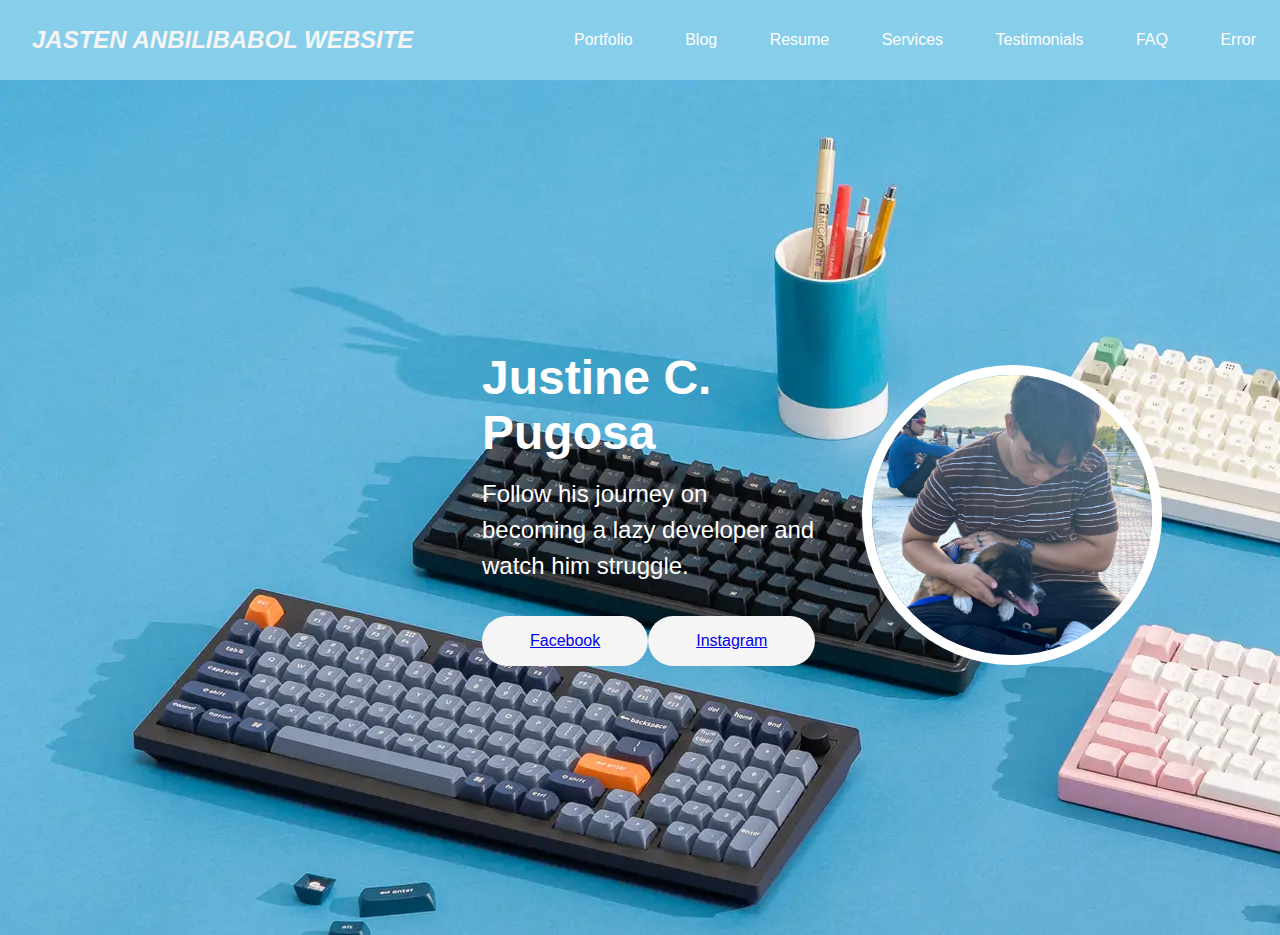
<file: FINAL PROJECT JAS/Index.html>
<!DOCTYPE html>
<html lang="en">
  <head>
    <meta charset="UTF-8" />
    <meta name="viewport" content="width=device-width, initial-scale=1.0" />
    <title>Document</title>
    <link rel="stylesheet" href="style.css" />
    <title> Justine - Wanna be Web Developer</title>
  </head>
  <body>
    <nav>
      <div class="logo">JASTEN ANBILIBABOL WEBSITE</div>
      <div class="nav-items">
        <a href="portfolio.html" target="_self">Portfolio</a> 
        <a href="blog.html" target="_self">Blog</a> 
        <a href="resume.html" target="_self">Resume</a> 
        <a href="services.html" target="_self">Services</a> 
        <a href="testimonials.html" target="_self">Testimonials</a> 
        <a href="faq.html" target="_self">FAQ</a> 
        <a href="error.html" target="_self">Error</a>
      </div>
    </nav>
    <section class="hero">
      <div class="hero-container">
        <div class="column-left">
          <h1>Justine C. Pugosa</h1>
          <p>
            Follow his journey on becoming a lazy developer and watch him struggle.
          </p>
          <div style="display: flex; justify-content: space-between;">
            <button><a href="https://www.facebook.com/profile.php?id=100005054207232" target="_blank">Facebook</a></button>
            <button><a href="https://www.instagram.com/jasu.doit/" target="_blank">Instagram</a></button>
          </div>
        </div>
        <h4>
            <div style="background-color: transparent; color: whitesmoke; padding: 15px;" class="social-links">
                <img src="Jas.jpg" alt="My Profile" width="200" height="250">
                </div>
        </h4>
      </div>
    </section>
  </body>
</html>
</file>
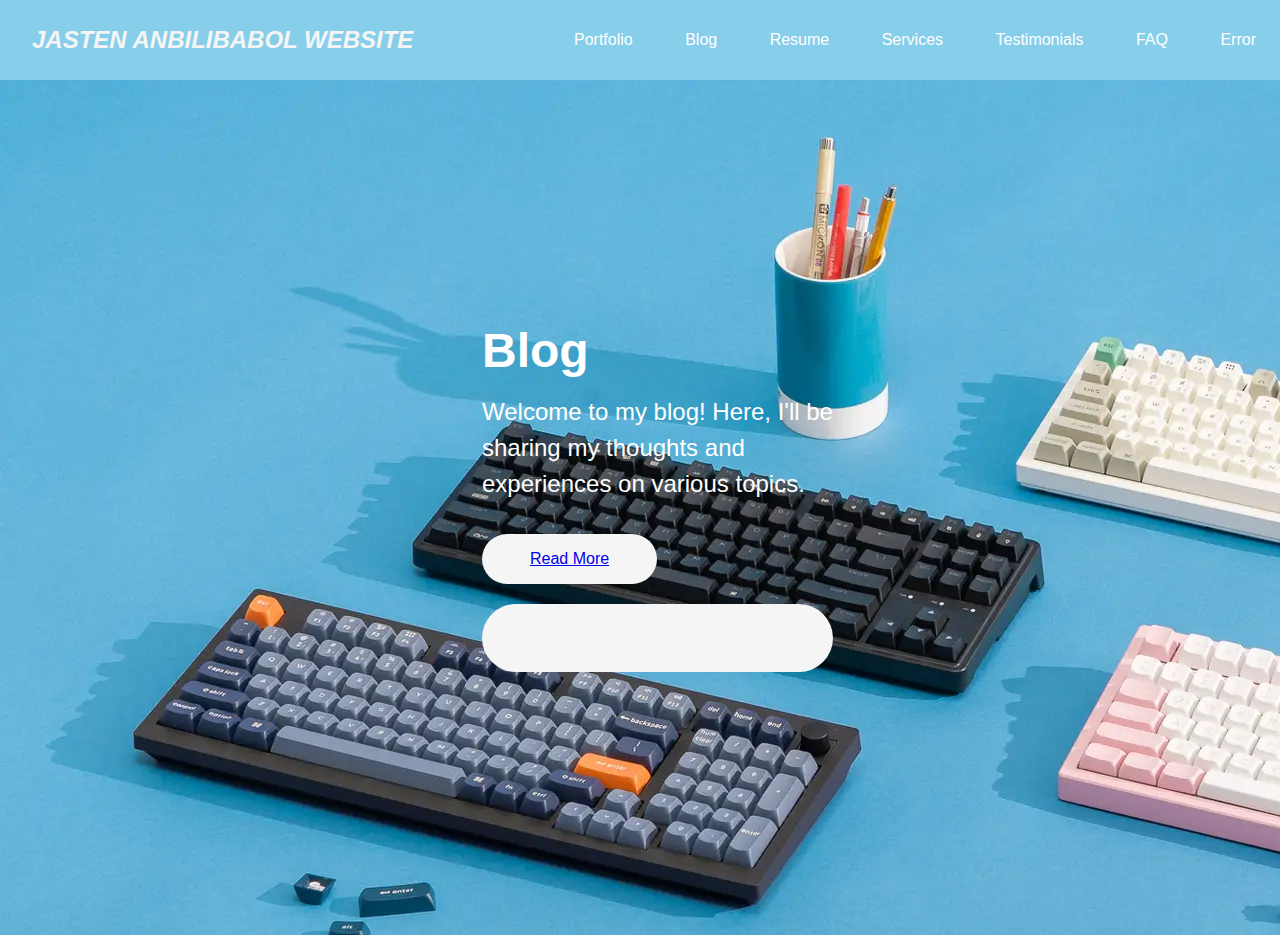
<file: FINAL PROJECT JAS/blog.html>
<!DOCTYPE html>
<html lang="en">
<head>
  <meta charset="UTF-8" />
  <meta name="viewport" content="width=device-width, initial-scale=1.0" />
  <title>Blog</title>
  <link rel="stylesheet" href="blog.css" />
</head>
<body>
  <nav>
    <div class="logo">JASTEN ANBILIBABOL WEBSITE</div>
    <div class="nav-items">
      <a href="portfolio.html" target="_self">Portfolio</a> 
      <a href="blog.html" target="_self">Blog</a> 
      <a href="resume.html" target="_self">Resume</a> 
      <a href="services.html" target="_self">Services</a> 
      <a href="testimonials.html" target="_self">Testimonials</a> 
      <a href="faq.html" target="_self">FAQ</a> 
      <a href="error.html" target="_self">Error</a>
    </div>
  </nav>
  <section class="hero">
    <div class="hero-container">
      <div class="column-left">
        <h1>Blog</h1>
        <p>Welcome to my blog! Here, I'll be sharing my thoughts and experiences on various topics.</p>
        <button><a href="#" target="_self">Read More</a></button>
        <div class="go-back">
          <button><a href="index.html" class="nav-button">Go back to home page</a></button>
        </div>
      </div>
    </div>
  </section>
</body>
</html>
</file>
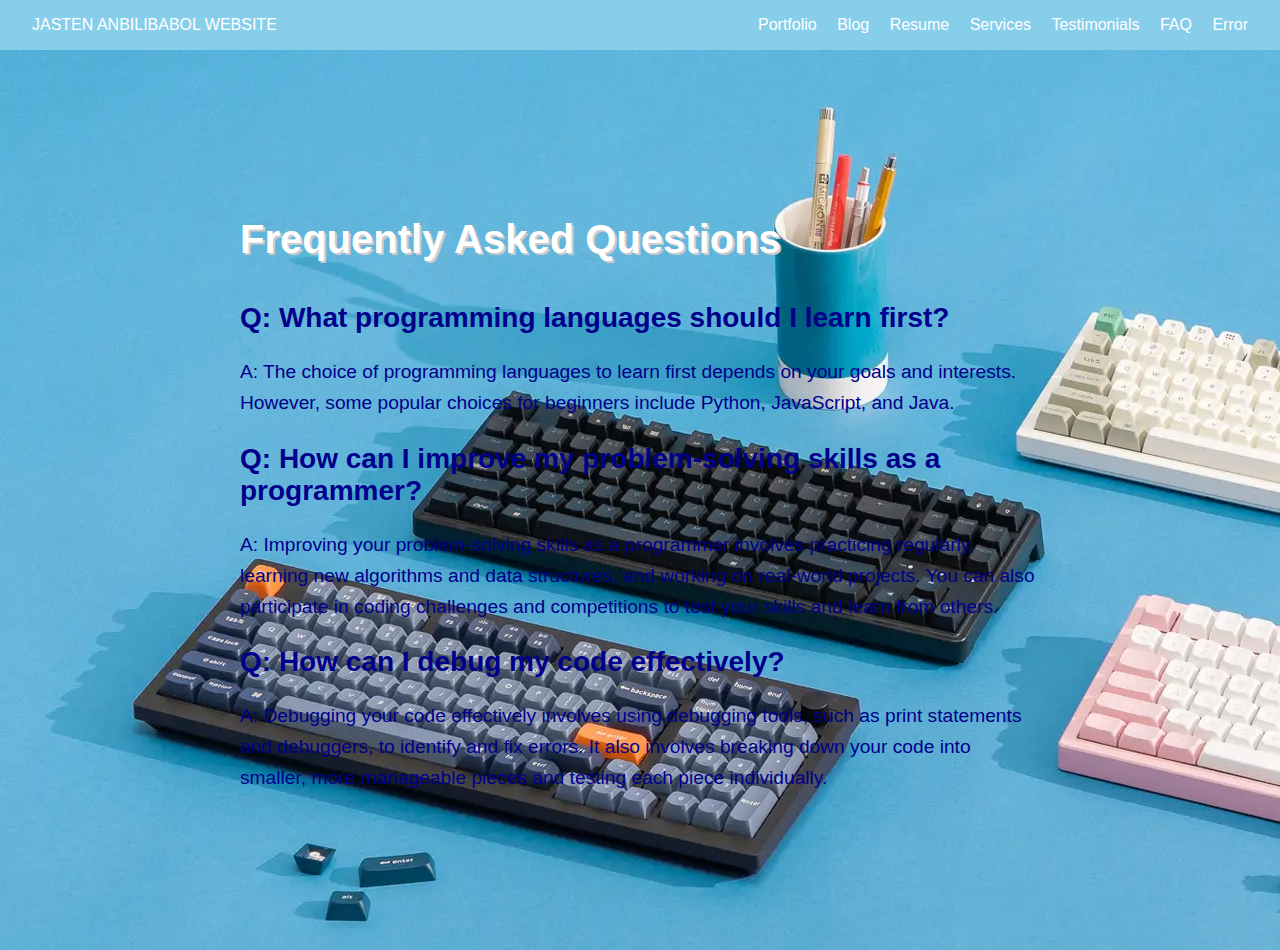
<file: FINAL PROJECT JAS/faq.html>
<!DOCTYPE html>
<html lang="en">
<head>
  <meta charset="UTF-8" />
  <meta name="viewport" content="width=device-width, initial-scale=1.0" />
  <title>FAQ</title>
  <link rel="stylesheet" href="faq.css" />
</head>
<body>
  <nav>
    <div class="logo">JASTEN ANBILIBABOL WEBSITE</div>
    <div class="nav-items">
      <a href="portfolio.html" target="_self">Portfolio</a> 
      <a href="blog.html" target="_self">Blog</a> 
      <a href="resume.html" target="_self">Resume</a> 
      <a href="services.html" target="_self">Services</a> 
      <a href="testimonials.html" target="_self">Testimonials</a> 
      <a href="faq.html" target="_self">FAQ</a> 
      <a href="error.html" target="_self">Error</a>
    </div>
  </nav>
  <section class="hero">
    <div class="hero-container">
      <div class="column-left">
        <h1>Frequently Asked Questions</h1>
        <div class="faq-container">
          <h2>Q: What programming languages should I learn first?</h2>
          <p>A: The choice of programming languages to learn first depends on your goals and interests. However, some popular choices for beginners include Python, JavaScript, and Java.</p>
          <h2>Q: How can I improve my problem-solving skills as a programmer?</h2>
          <p>A: Improving your problem-solving skills as a programmer involves practicing regularly, learning new algorithms and data structures, and working on real-world projects. You can also participate in coding challenges and competitions to test your skills and learn from others.</p>
          <h2>Q: How can I debug my code effectively?</h2>
          <p>A: Debugging your code effectively involves using debugging tools, such as print statements and debuggers, to identify and fix errors. It also involves breaking down your code into smaller, more manageable pieces and testing each piece individually.</p>
        </div>
      </div>
    </div>
  </section>
</body>
</html>
</file>
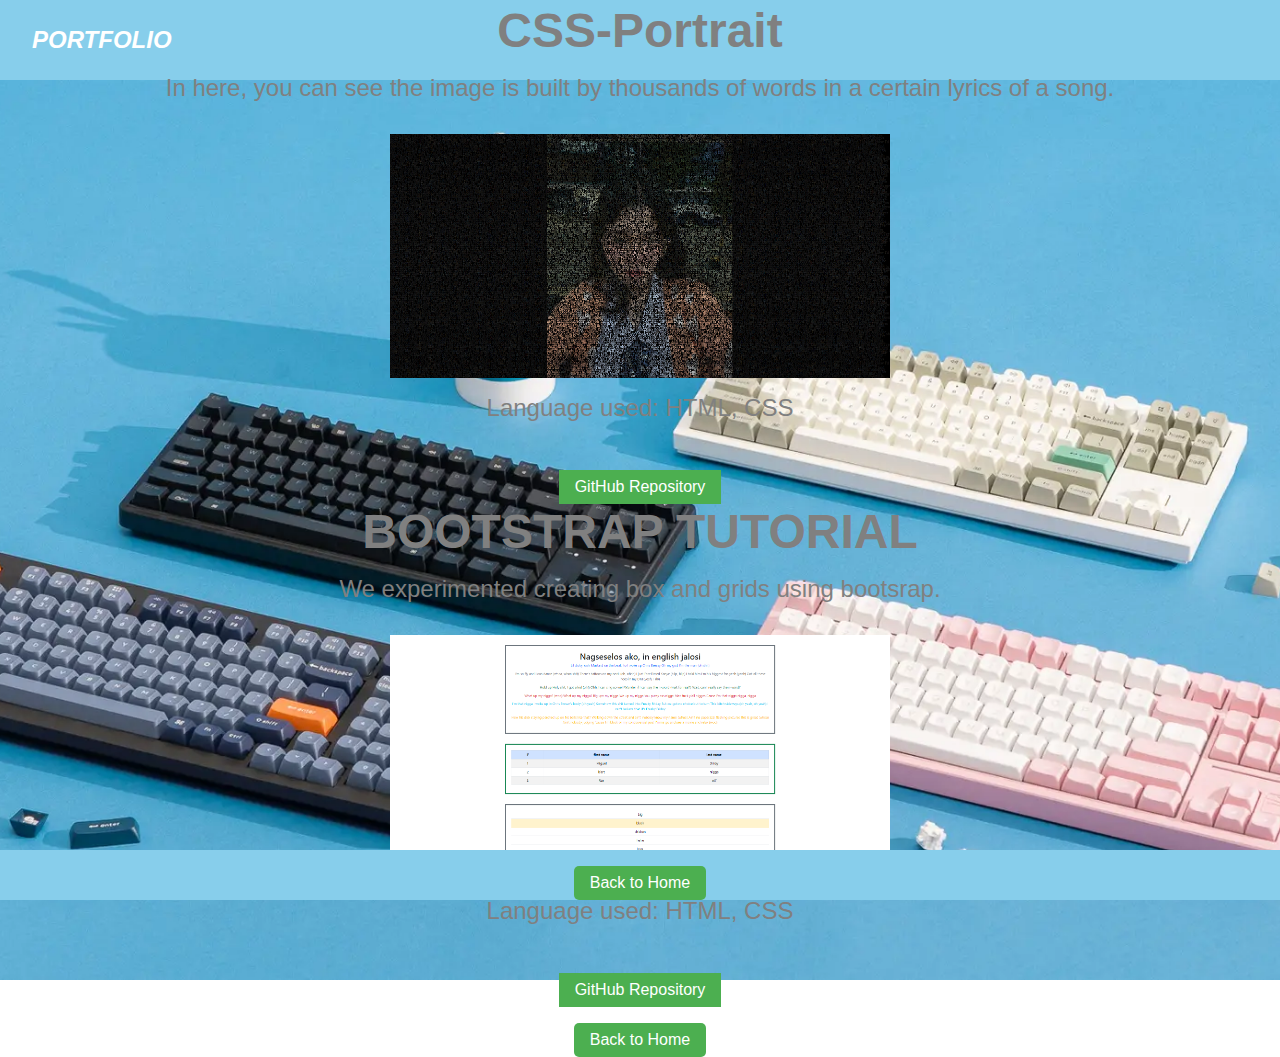
<file: FINAL PROJECT JAS/portfolio.html>
<!DOCTYPE html>
<html lang="en">
  <head>
    <meta charset="UTF-8" />
    <meta name="viewport" content="width=device-width, initial-scale=1.0" />
    <title>Document</title>
    <link rel="stylesheet" href="portfolio.css" />
    <title> Justine - Wanna be Web Developer</title>
  </head>
  <body>
    <nav>
      <div class="logo">PORTFOLIO</div>
    </nav>
    <section class="hero">
        <h2>CSS-Portrait</h2>
        <p>In here, you can see the image is built by thousands of words in a certain lyrics of a song.</p>
        <img src="langga.png" alt="langga">
        <p>Language used: HTML, CSS</p>
        <a href="https://github.com/Jas101101/Niga">GitHub Repository</a>
        <h2>BOOTSTRAP TUTORIAL</h2>
        <p>We experimented creating box and grids using bootsrap.</p>
        <img src="WHAT.png" alt="what">
        <p>Language used: HTML, CSS</p>
        <a href="https://github.com/Jas101101/Bootstrap-Tutorial-I">GitHub Repository</a>
    <a href="index.html" class="back-to-home">Back to Home</a>
</main>
    <footer>
        <a href="index.html" class="back-to-home">Back to Home</a>
    </footer>
    </section>
  </body>
</html>
</file>
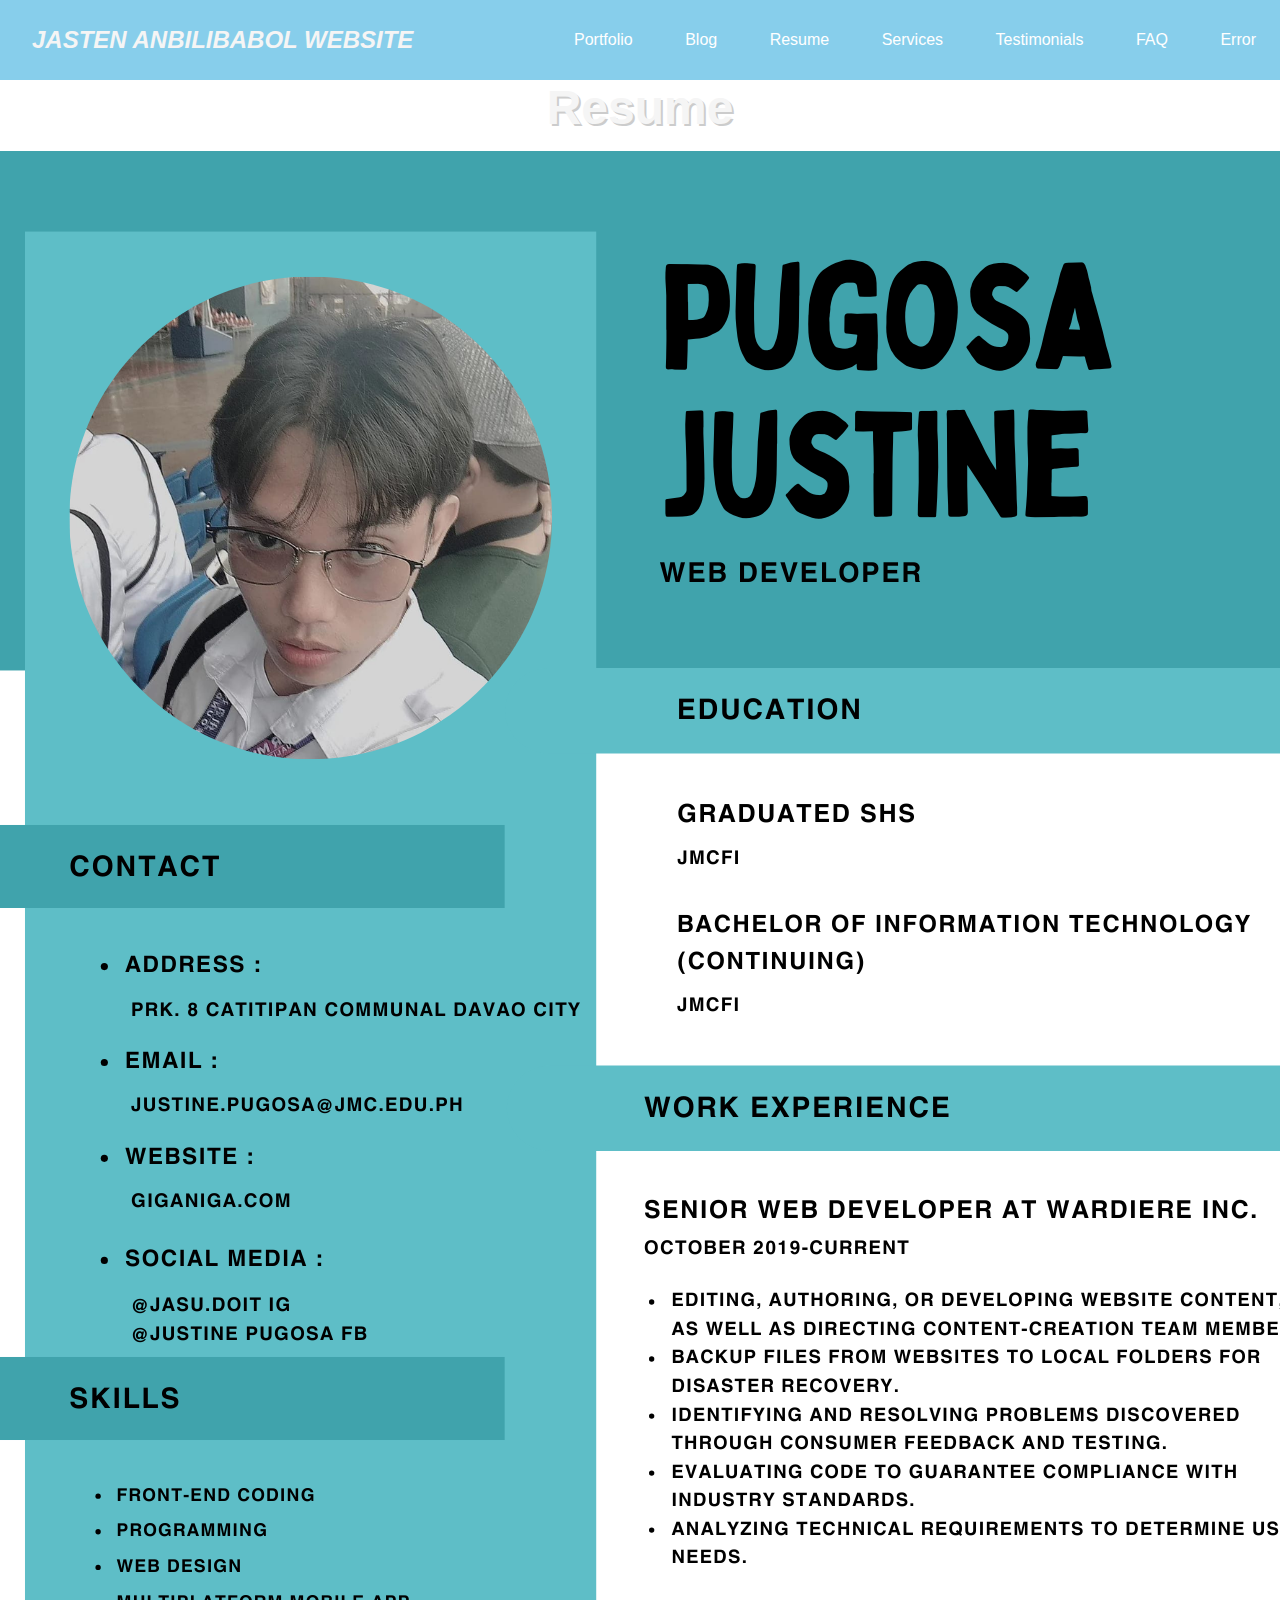
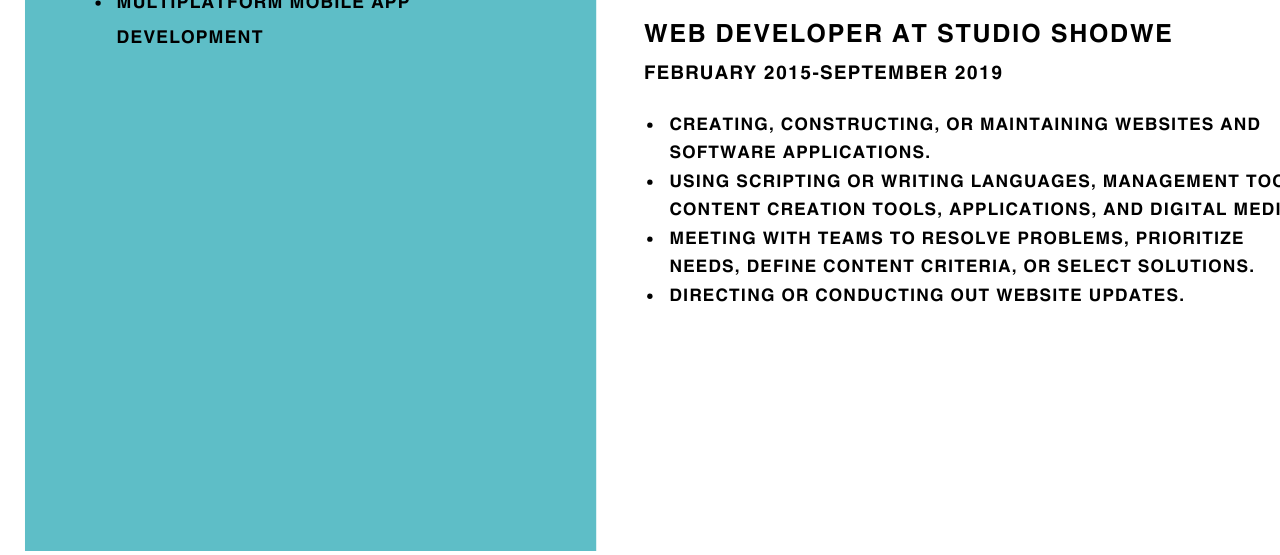
<file: FINAL PROJECT JAS/resume.html>
<!DOCTYPE html>
<html lang="en">
<head>
  <meta charset="UTF-8">
  <meta name="viewport" content="width=device-width, initial-scale=1.0">
  <title>Resume</title>
  <link rel="stylesheet" href="resume.css">
</head>
<body>
  <nav>
    <div class="logo">JASTEN ANBILIBABOL WEBSITE</div>
    <div class="nav-items">
      <a href="portfolio.html" target="_self">Portfolio</a>
      <a href="blog.html" target="_self">Blog</a>
      <a href="resume.html" target="_self">Resume</a>
      <a href="services.html" target="_self">Services</a>
      <a href="testimonials.html" target="_self">Testimonials</a>
      <a href="faq.html" target="_self">FAQ</a>
      <a href="error.html" target="_self">Error</a>
    </div>
  </nav>
  <section class="resume-section">
    <div class="resume-container">
      <div class="column-left">
        <h1>Resume</h1>
        <div class="resume-photo">
          <img src="resume_photo.jpg" alt="Resume Photo">
        </div>
      </div>
    </div>
  </section>
</body>
</html>
</file>
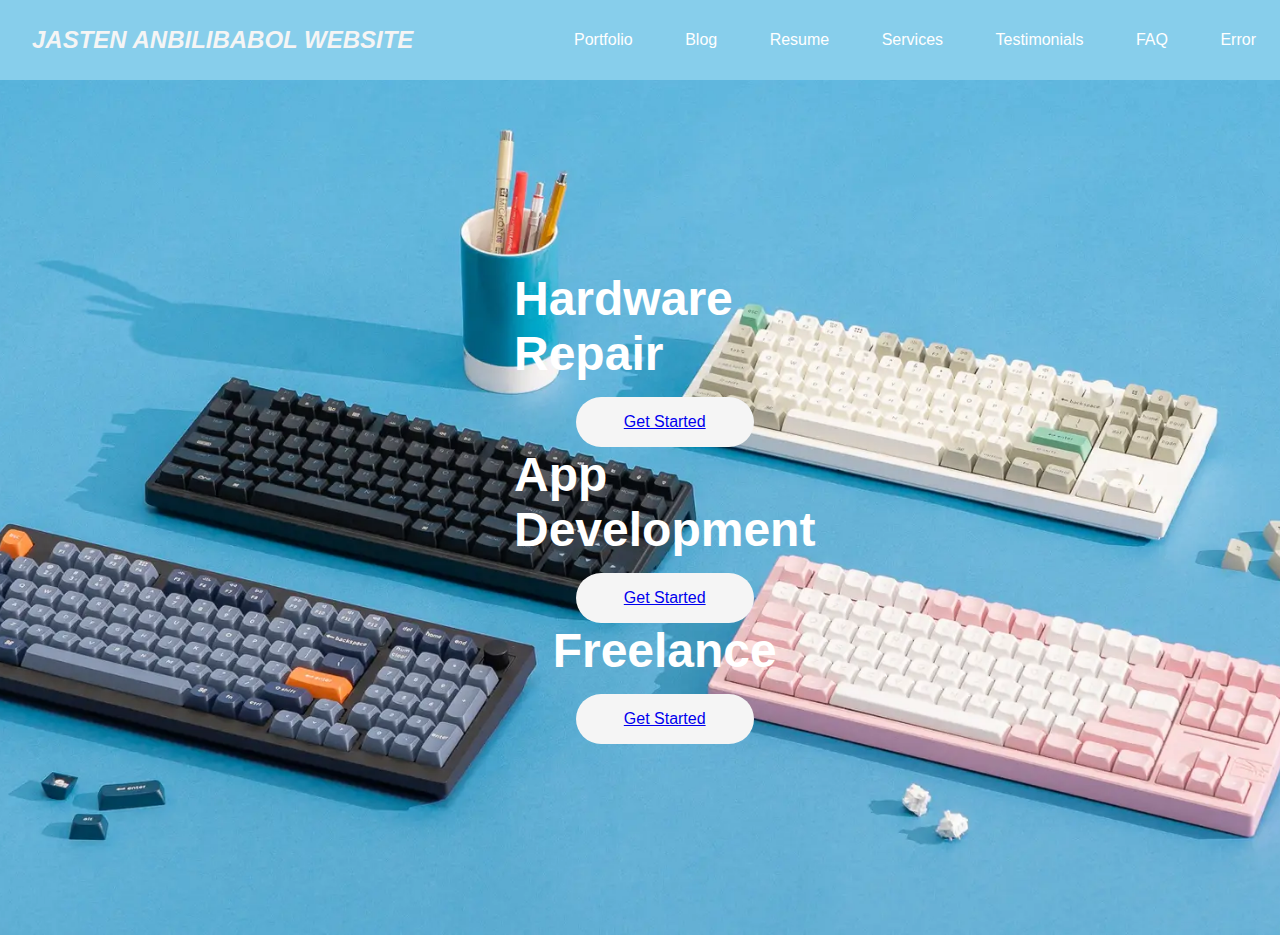
<file: FINAL PROJECT JAS/services.html>
<!DOCTYPE html>
<html lang="en">
<head>
  <meta charset="UTF-8" />
  <meta name="viewport" content="width=device-width, initial-scale=1.0" />
  <title>404 Error - Page Not Found</title>
  <link rel="stylesheet" href="services.css" />
</head>
<body>
  <nav>
    <div class="logo">JASTEN ANBILIBABOL WEBSITE</div>
    <div class="nav-items">
      <a href="portfolio.html" target="_self">Portfolio</a> 
      <a href="blog.html" target="_self">Blog</a> 
      <a href="resume.html" target="_self">Resume</a> 
      <a href="services.html" target="_self">Services</a> 
      <a href="testimonials.html" target="_self">Testimonials</a> 
      <a href="faq.html" target="_self">FAQ</a> 
      <a href="error.html" target="_self">Error</a>
    </div>
  </nav>

  <section class="hero">
    <div class="hero-container">
      <div class="column-left">
        <section id="hardware-repair">
          <div class="hardware-repair-container">
            <div class="column-left">
              <h2>Hardware Repair</h2>
              <button><a href="#contact">Get Started</a></button>
            </div>
          </div>
        </section>
        <section id="app-development">
          <div class="app-dev-container">
            <div class="column-left">
              <h2>App Development</h2>
              <button><a href="#contact">Get Started</a></button>
            </div>
          </div>
        </section>
        <section id="freelance">
            <div class="freelance-container">
              <div class="column-left">
                <h2>Freelance</h2>
                <button><a href="#contact">Get Started</a></button>
              </div>
            </div>
          </section>
      </div>
    </div>
  </section>
</body>
</html>
</file>
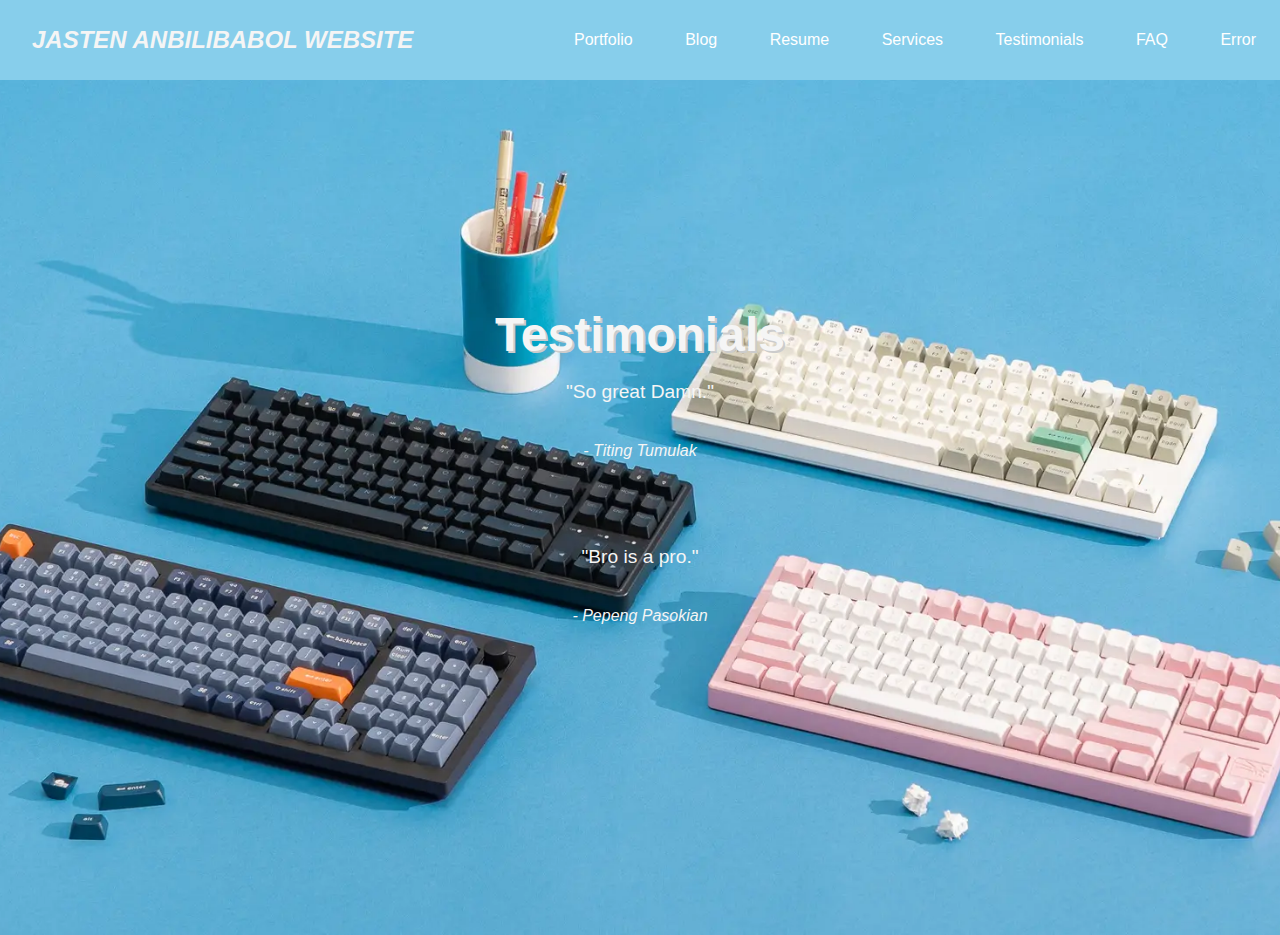
<file: FINAL PROJECT JAS/testimonials.html>
<!DOCTYPE html>
<html lang="en">
<head>
  <meta charset="UTF-8" />
  <meta name="viewport" content="width=device-width, initial-scale=1.0" />
  <title>Testimonials</title>
  <link rel="stylesheet" href="testimonials.css" />
</head>
<body>
  <nav>
    <div class="logo">JASTEN ANBILIBABOL WEBSITE</div>
    <div class="nav-items">
      <a href="portfolio.html" target="_self">Portfolio</a> 
      <a href="blog.html" target="_self">Blog</a> 
      <a href="resume.html" target="_self">Resume</a> 
      <a href="services.html" target="_self">Services</a> 
      <a href="testimonials.html" target="_self">Testimonials</a> 
      <a href="faq.html" target="_self">FAQ</a> 
      <a href="error.html" target="_self">Error</a>
    </div>
  </nav>
  <section class="hero">
    <div class="hero-container">
      <div class="column-left">
        <h1>Testimonials</h1>
        <div class="testimonial">
          <p>"So great Damn."</p>
          <p class="author">- Titing Tumulak</p>
        </div>
        <div class="testimonial">
          <p>"Bro is a pro."</p>
          <p class="author">- Pepeng Pasokian</p>
        </div>
      </div>
    </div>
  </section>
</body>
</html>
</file>
<file: FINAL PROJECT JAS/style.css>
* {
  box-sizing: border-box;
  margin: 0;
  padding: 0;
  font-family: 'Trebuchet MS', 'Lucida Sans Unicode', 'Lucida Grande',
    'Lucida Sans', Arial, sans-serif;
}

nav {
  height: 80px;
  background: skyblue;
  display: flex;
  justify-content: space-between;
  align-items: center;
  padding: 0rem calc((100vw - 1300px) / 2);
}

.logo {
  color: whitesmoke;
  font-size: 1.5rem;
  font-weight: bold;
  font-style: italic;
  padding: 0 2rem;
}

nav a {
  text-decoration: none;
  color: white;
  padding: 0 1.5rem;
}

nav a:hover {
  color: #fff;
}

.hero {
  background-image:url("Background.jpeg");
}

.hero-container {
  display: grid;
  grid-template-columns: 1fr 1fr;
  height: 95vh;
  padding-left: 450px

}

.column-left {
  display: flex;
  flex-direction: column;
  justify-content: center;
  align-items: flex-start;
  color: white;
  padding: 0rem 2rem;
}

.column-left h1 {
  margin-bottom: 1rem;
  font-size: 3rem;
}

.column-left p {
  margin-bottom: 2rem;
  font-size: 1.5rem;
  line-height: 1.5;
}

button {
  padding: 1rem 3rem;
  font-size: 1rem;
  border: none;
  color: black;
  background: whitesmoke;
  cursor: pointer;
  border-radius: 50px;
}

button:hover {
  background: #fff;
  color: #000;
}

.column-right {
  display: flex;
  justify-content: center;
  align-items: center;
  padding: 0rem 2rem;
}

.hero-image {
  width: 100%;
  height: 100%;
}

@media screen and (max-width: 768px) {
 .hero-container {
    grid-template-columns: 1fr;
  }
}


.social-links {
text-align: center; 
margin-top: 250px; 
margin-right: 600px;
}

.social-links a {
display: inline-block;
padding: 10px 20px; 
margin: 5px; 
text-decoration: none; 
color: #333; 
background-color: #fff; 
border: 1px solid #ccc; 
border-radius: 5px;
transition: background-color 0.3s, color 0.3s; 
}

.social-links a:hover {
background-color: #007bff;
color: #fff; 
}

img {
border-radius: 50%;
width: 300px;
height: 300px;
object-fit: cover; 
margin-top: 20px; 
border-top: 10px solid white;
border-bottom: 10px solid white;
border-left: 10px solid white;
border-right: 10px solid white;
}
</file>
<file: FINAL PROJECT JAS/blog.css>
* {
  box-sizing: border-box;
  margin: 0;
  padding: 0;
  font-family: 'Trebuchet MS', 'Lucida Sans Unicode', 'Lucida Grande', 'Lucida Sans', Arial, sans-serif;
}

nav {
  height: 80px;
  background: skyblue;
  display: flex;
  justify-content: space-between;
  align-items: center;
  padding: 0rem calc((100vw - 1300px) / 2);
}

.logo {
  color: whitesmoke;
  font-size: 1.5rem;
  font-weight: bold;
  font-style: italic;
  padding: 0 2rem;
}

nav a {
  text-decoration: none;
  color: white;
  padding: 0 1.5rem;
}

nav a:hover {
  color: #fff;
}

.nav-button {
  background-color: transparent;
  border: none;
  color: whitesmoke;
  font-size: 1rem;
  cursor: pointer;
  padding: 1rem 3rem;
  border-radius: 50px;
  margin-top: 20px; /* Adjusted for visibility */
}

.nav-button:hover {
  background: #fff;
  color: #000;
}

.hero {
  background-image: url("Background.jpeg");
}

.hero-container {
  display: grid;
  grid-template-columns: 1fr 1fr;
  height: 95vh;
  padding-left: 450px;
}

.column-left {
  display: flex;
  flex-direction: column;
  justify-content: center;
  align-items: flex-start;
  color: white;
  padding: 0rem 2rem;
}

.column-left h1 {
  margin-bottom: 1rem;
  font-size: 3rem;
}

.column-left p {
  margin-bottom: 2rem;
  font-size: 1.5rem;
  line-height: 1.5;
}

button {
  padding: 1rem 3rem;
  font-size: 1rem;
  border: none;
  color: black;
  background: whitesmoke;
  cursor: pointer;
  border-radius: 50px;
  margin-bottom: 20px;
}

button:hover {
  background: #fff;
  color: #000;
}

.column-right {
  display: flex;
  justify-content: center;
  align-items: center;
  padding: 0rem 2rem;
}

.hero-image {
  width: 100%;
  height: 100%;
  object-fit: cover;
}

.social-links {
  text-align: center;
  margin-top: 250px;
  margin-right: 600px;
}

.social-links a {
  display: inline-block;
  padding: 10px 20px;
  margin: 5px;
  text-decoration: none;
  color: #333;
  background-color: #fff;
  border: 1px solid #ccc;
  border-radius: 5px;
  transition: background-color 0.3s, color 0.3s;
}

.social-links a:hover {
  background-color: #007bff;
  color: #fff;
}

.img-container {
  display: flex;
  justify-content: center;
  align-items: center;
}

img {
  border-radius: 50%;
  max-width: 100%;
  max-height: 100%;
  object-fit: cover;
  margin-top: 20px;
  border: 10px solid white;
}

.blog-posts {
  padding: 2rem;
  background-color: #f7f7f7;
}

.blog-posts h2 {
  margin-bottom: 1rem;
  font-size: 2rem;
  color: #333;
}

.blog-posts ul {
  list-style: none;
  padding: 0;
  margin: 0;
}

.blog-posts li {
  margin-bottom: 2rem;
  padding-bottom: 1rem;
  border-bottom: 1px solid #ccc;
}

.blog-posts h3 {
  margin-bottom: 0.5rem;
  font-size: 1.5rem;
  color: #6c63ff;
}

.blog-posts p {
  margin-bottom: 1rem;
  font-size: 1.2rem;
  line-height: 1.5;
}

/* Media query for smaller screens */
@media screen and (max-width: 768px) {
  .hero-container {
    grid-template-columns: 1fr;
  }
}
</file>
<file: FINAL PROJECT JAS/faq.css>
body, html {
    margin: 0;
    padding: 0;
    height: 100%;
    font-family: Arial, sans-serif;
  }
  
  nav {
    display: flex;
    justify-content: space-between;
    align-items: center;
    padding: 1rem 2rem;
    background-color: skyblue;
    color: white;
  }
  
  .nav-items a {
    color: white;
    margin-left: 1rem;
    text-decoration: none;
  }
  
  .hero {
    display: flex;
    justify-content: center;
    align-items: center;
    min-height: 100vh;
    background: url('Background.jpeg') repeat;
    background-size: auto; 
  }
  
  .hero-container {
    width: 100%;
    max-width: 1200px;
    padding: 2rem;
    box-sizing: border-box;
  }
  
  .column-left {
    width: 100%;
    max-width: 800px;
    margin: 0 auto;
    color: darkblue;
    text-align: left;
  }
  
  .column-left h1 {
    margin-bottom: 1rem;
    font-size: 2.5rem;
    color: white;
    text-shadow: 2px 2px #ccc;
  }
  
  .column-left h2 {
    margin-top: 1.5rem;
    font-size: 1.75rem;
  }
  
  .column-left p {
    margin-bottom: 1rem;
    font-size: 1.2rem;
    line-height: 1.6;
  }
  
  .faq-container {
    max-height: auto;
    overflow-y: auto;
    padding-right: auto; /* Add padding for scrollbar space */
  }
  
  .suggested-decoration {
    position: absolute;
    top: 50%;
    left: 50%;
    transform: translate(-50%, -50%);
    width: 300px;
    height: 300px;
    background-color: #6c63ff;
    border-radius: 50%;
    opacity: 0.1;
  }
</file>
<file: FINAL PROJECT JAS/portfolio.css>
* {
    box-sizing: border-box;
    margin: 0;
    padding: 0;
    font-family: 'Trebuchet MS', 'Lucida Sans Unicode', 'Lucida Grande',
      'Lucida Sans', Arial, sans-serif;
  }

  nav {
    height: 80px;
    background: skyblue;
    display: flex;
    justify-content: space-between;
    align-items: center;
    padding: 0rem calc((100vw - 1300px) / 2);
  }

.logo {
    color: White;
    font-size: 1.5rem;
    font-weight: bold;
    font-style: italic;
    padding: 0 2rem;
  }

  nav a {
    text-decoration: none;
    color: grey;
    padding: 0 1.5rem;
  }

  nav a:hover {
    color: grey;
  }

.hero {
    background-image: url("Background.jpeg");
    background-size: cover;
    background-position: center;
    height: 100vh;
    display: flex;
    flex-direction: column;
    align-items: center;
    justify-content: center;
    color: grey;
    text-align: center;
  }

.hero h2 {
    font-size: 3rem;
    font-weight: bold;
    margin-bottom: 1rem;
  }

.hero p {
    font-size: 1.5rem;
    margin-bottom: 2rem;
  }

.hero img {
    width: 100%;
    max-width: 500px;
    margin-bottom: 1rem;
  }

.hero a {
    display: inline-block;
    background-color: #4CAF50;
    color: #fff;
    padding: 0.5rem 1rem;
    text-decoration: none;
    margin-top: 1rem;
    transition: background-color 0.3s ease;
  }

.hero a:hover {
    background-color: #3e8e41;
  }

  main {
    max-width: 800px;
    margin: 0 auto;
    padding: 2rem;
  }

.project {
    margin-bottom: 2rem;
  }

.project img {
    max-width: 100%;
    height: auto;
    margin-top: 1rem;
  }

  a.back-to-home {
    display: inline-block;
    background-color: #4CAF50;
    color: #fff;
    padding: 0.5rem 1rem;
    text-decoration: none;
    margin-top: 1rem;
    transition: background-color 0.3s ease;
    border: none;
    border-radius: 5px;
    cursor: pointer;
  }

  a.back-to-home:hover {
    background-color: #3e8e41;
  }

  footer {
    text-align: center;
    padding: 0;
    background-color: skyblue;
    color: #fff;
    position: fixed;
    bottom: 0;
    width: 100%;
    height: 50px;
  }

  @media screen and (max-width: 768px) {
.hero-container {
      grid-template-columns: 1fr;
    }
  }
</file>
<file: FINAL PROJECT JAS/resume.css>
* {
    box-sizing: border-box;
    margin: 0;
    padding: 0;
    font-family: 'Trebuchet MS', 'Lucida Sans Unicode', 'Lucida Grande',
      'Lucida Sans', Arial, sans-serif;
  }
  
  nav {
    height: 80px;
    background: skyblue;
    display: flex;
    justify-content: space-between;
    align-items: center;
    padding: 0rem calc((100vw - 1300px) / 2);
  }
  
  .logo {
    color: whitesmoke;
    font-size: 1.5rem;
    font-weight: bold;
    font-style: italic;
    padding: 0 2rem;
  }
  
  nav a {
    text-decoration: none;
    color: white;
    padding: 0 1.5rem;
  }
  
  nav a:hover {
    color: #fff;
  }

  .hero-image {
    width: 300px; /* Set a fixed width */
    height: 300px; /* Set a fixed height */
    object-fit: cover; /* Maintain aspect ratio and cover the entire container */
    margin-top: 20px;
    border-top: 10px solid white;
    border-bottom: 10px solid white;
    background-color: skyblue; /* Add sky blue background */
  }
  
  
  .hero-container {
    display: flex;
    justify-content: center;
    align-items: center;
    height: 95vh;
    background-image: url("Background.jpeg");
    background-size: cover;
    background-position: center;
    background-repeat: no-repeat;
    padding: 0 2rem;
    position: relative;
  }
  
  .column-left {
    display: flex;
    flex-direction: column;
    justify-content: center;
    align-items: center;
    color: whitesmoke;
    text-align: center;
  }
  
  .column-left h1 {
    margin-bottom: 1rem;
    font-size: 3rem;
    color: whitesmoke;
    text-shadow: 2px 2px #ccc;
  }
  
  .column-left p {
    margin-bottom: 2rem;
    font-size: 1.5rem;
    line-height: 1.5;
  }
  
  button {
    padding: 1rem 3rem;
    font-size: 1rem;
    border: none;
    color: #fff;
    background-color: whitesmoke;
    cursor: pointer;
    border-radius: 50px;
    margin: 0 auto;
    box-shadow: 2px 2px 4px #ccc;
  }
  
  button:hover {
    background-color: whitesmoke;
  }
  
  .column-right {
    display: flex;
    justify-content: center;
    align-items: center;
    padding: 0rem 2rem;
  }
  
  .hero-image {
    width: 300px; /* Set a fixed width */
    height: 300px; /* Set a fixed height */
    object-fit: cover; /* Maintain aspect ratio and cover the entire container */
    margin-top: 20px;
    border-top: 10px solid white;
    border-bottom: 10px solid white;
    border-left: 0; /* Remove left border */
    border-right: 0; /* Remove right border */
  }
  
  @media screen and (max-width: 768px) {
    .hero-container {
      grid-template-columns: 1fr;
    }
  }
  
  .social-links {
    text-align: center;
    margin-top: 250px;
    margin-right: 600px;
  }
  
  .social-links a {
    display: inline-block;
    padding: 10px 20px;
    margin: 5px;
    text-decoration: none;
    color: white;
    background-color: #fff;
    border: 1px solid #ccc;
    border-radius: 5px;
    transition: background-color 0.3s, color 0.3s;
  }
  
  .social-links a:hover {
    background-color: #007bff;
    color: #fff;
  }
  
  .suggested-decoration {
    position: absolute;
    top: 50%;
    left: 50%;
    transform: translate(-50%, -50%);
    width: 300px;
    height: 300px;
    background-color: #6c63ff;
    border-radius: 50%;
    opacity: 0.1;
  }
</file>
<file: FINAL PROJECT JAS/services.css>
* {
    box-sizing: border-box;
    margin: 0;
    padding: 0;
    font-family: 'Trebuchet MS', 'Lucida Sans Unicode', 'Lucida Grande',
      'Lucida Sans', Arial, sans-serif;
  }
  
  nav {
    height: 80px;
    background: skyblue;
    display: flex;
    justify-content: space-between;
    align-items: center;
    padding: 0rem calc((100vw - 1300px) / 2);
  }
  
  .logo {
    color: whitesmoke;
    font-size: 1.5rem;
    font-weight: bold;
    font-style: italic;
    padding: 0 2rem;
  }
  
  nav a {
    text-decoration: none;
    color: white;
    padding: 0 1.5rem;
  }
  
  nav a:hover {
    color: #fff;
  }
  
  .hero {
    background-image: url("Background.jpeg");
    background-size: cover;
    background-position: center;
    height: 95vh;
    display: flex;
    justify-content: center;
    align-items: center;
  }
  
  .hero-container {
    display: grid;
    grid-template-columns: 1fr 1fr;
    padding-left: 450px;
  }
  
  .column-left {
    display: flex;
    flex-direction: column; 
    justify-content: center; /* Changed from space-around to center */
    align-items: center;
    color: white;
    padding: 0rem 2rem;
  }
  
  .column-left h2 {
    margin-bottom: 1rem; 
    font-size: 3rem; 
  }
  
  .column-left p {
    margin-bottom: 2rem;
    font-size: 1.5rem;
    line-height: 1.5;
  }
  
  button {
    padding: 1rem 3rem;
    font-size: 1rem;
    border: none;
    color: black;
    background: whitesmoke;
    cursor: pointer;
    border-radius: 50px;
  }
  
  button:hover {
    background: #fff;
    color: #000;
  }
  
  .column-right {
    display: flex;
    justify-content: center;
    align-items: center;
    padding: 0rem 2rem;
  }
  
  .hero-image {
    width: 100%;
    height: 100%;
  }
  
  @media screen and (max-width: 768px) {
    .hero-container {
      grid-template-columns: 1fr;
    }
  }
  
  .social-links {
    text-align: center;
    margin-top: 250px;
    margin-right: 600px; /* Adjusted margin for center alignment */
  }
  
  .social-links a {
    display: inline-block;
    padding: 10px 20px;
    margin: 5px;
    text-decoration: none;
    color: #333;
    background-color: #fff;
    border: 1px solid #ccc;
    border-radius: 5px;
    transition: background-color 0.3s, color 0.3s;
  }
  
  .social-links a:hover {
    background-color: #007bff;
    color: #fff;
  }
  
  img {
    border-radius: 50%;
    width: 300px;
    height: 300px;
    object-fit: cover;
    margin-top: 20px;
    border: 10px solid white; 
  }
</file>
<file: FINAL PROJECT JAS/testimonials.css>
* {
    box-sizing: border-box;
    margin: 0;
    padding: 0;
    font-family: 'Trebuchet MS', 'Lucida Sans Unicode', 'Lucida Grande',
      'Lucida Sans', Arial, sans-serif;
  }
  
  nav {
    height: 80px;
    background: skyblue;
    display: flex;
    justify-content: space-between;
    align-items: center;
    padding: 0rem calc((100vw - 1300px) / 2);
  }
  
  .logo {
    color: whitesmoke;
    font-size: 1.5rem;
    font-weight: bold;
    font-style: italic;
    padding: 0 2rem;
  }
  
  nav a {
    text-decoration: none;
    color: white;
    padding: 0 1.5rem;
  }
  
  nav a:hover {
    color: #fff;
  }
  
  
  .hero-container {
    display: flex;
    justify-content: center;
    align-items: center;
    height: 95vh;
    background-image:url("Background.jpeg"); 
    background-size: cover; 
    background-position: center;
    background-repeat: no-repeat; 
    padding: 0 2rem;
    position: relative;
  }
  
  .column-left {
    display: flex;
    flex-direction: column;
    justify-content: center;
    align-items: center;
    color: whitesmoke;
    text-align: center;
  }
  
  .column-left h1 {
    margin-bottom: 1rem;
    font-size: 3rem;
    color: whitesmoke;
    text-shadow: 2px 2px #ccc;
  }
  
  .column-left p {
    margin-bottom: 2rem;
    font-size: 1.5rem;
    line-height: 1.5;
  }
  
  button {
    padding: 1rem 3rem;
    font-size: 1rem;
    border: none;
    color: #fff;
    background-color: whitesmoke;
    cursor: pointer;
    border-radius: 50px;
    margin: 0 auto;
    box-shadow: 2px 2px 4px #ccc;
  }
  
  button:hover {
    background-color: whitesmoke;
  }
  
  .column-right {
    display: flex;
    justify-content: center;
    align-items: center;
    padding: 0rem 2rem;
  }
  
  .hero-image {
    width: 100%;
    height: 100%;
  }
  
  @media screen and (max-width: 768px) {
    .hero-container {
      grid-template-columns: 1fr;
    }
  }
  
  .social-links {
    text-align: center; 
    margin-top: 250px; 
    margin-right: 600px;
  }
  
  .social-links a {
    display: inline-block;
    padding: 10px 20px; 
    margin: 5px; 
    text-decoration: none; 
    color: white; 
    background-color: #fff; 
    border: 1px solid #ccc; 
    border-radius: 5px;
    transition: background-color 0.3s, color 0.3s; 
  }
  
  .social-links a:hover {
    background-color: #007bff;
    color: #fff; 
  }
  
  img {
    border-radius: 50%;
    width: 300px;
    height: 300px;
    object-fit: cover; 
    margin-top: 20px; 
    border-top: 10px solid white;
    border-bottom: 10px solid white;
    border-left: 10px solid white;
    border-right: 10px solid white;
  }
  
  .suggested-decoration {
    position: absolute;
    top: 50%;
    left: 50%;
    transform: translate(-50%, -50%);
    width: 300px;
    height: 300px;
    background-color: #6c63ff;
    border-radius: 50%;
    opacity: 0.1;
  }

.testimonial {
    margin-bottom: 3rem;
  }
  
  .testimonial img {
    border-radius: 50%;
    width: 150px;
    height: 150px;
    object-fit: cover;
    margin-bottom: 1rem;
  }
  
  .testimonial p {
    font-size: 1.2rem;
    line-height: 1.5;
  }
  
  .testimonial .author {
    font-style: italic;
    font-size: 1rem;
  }
</file>
